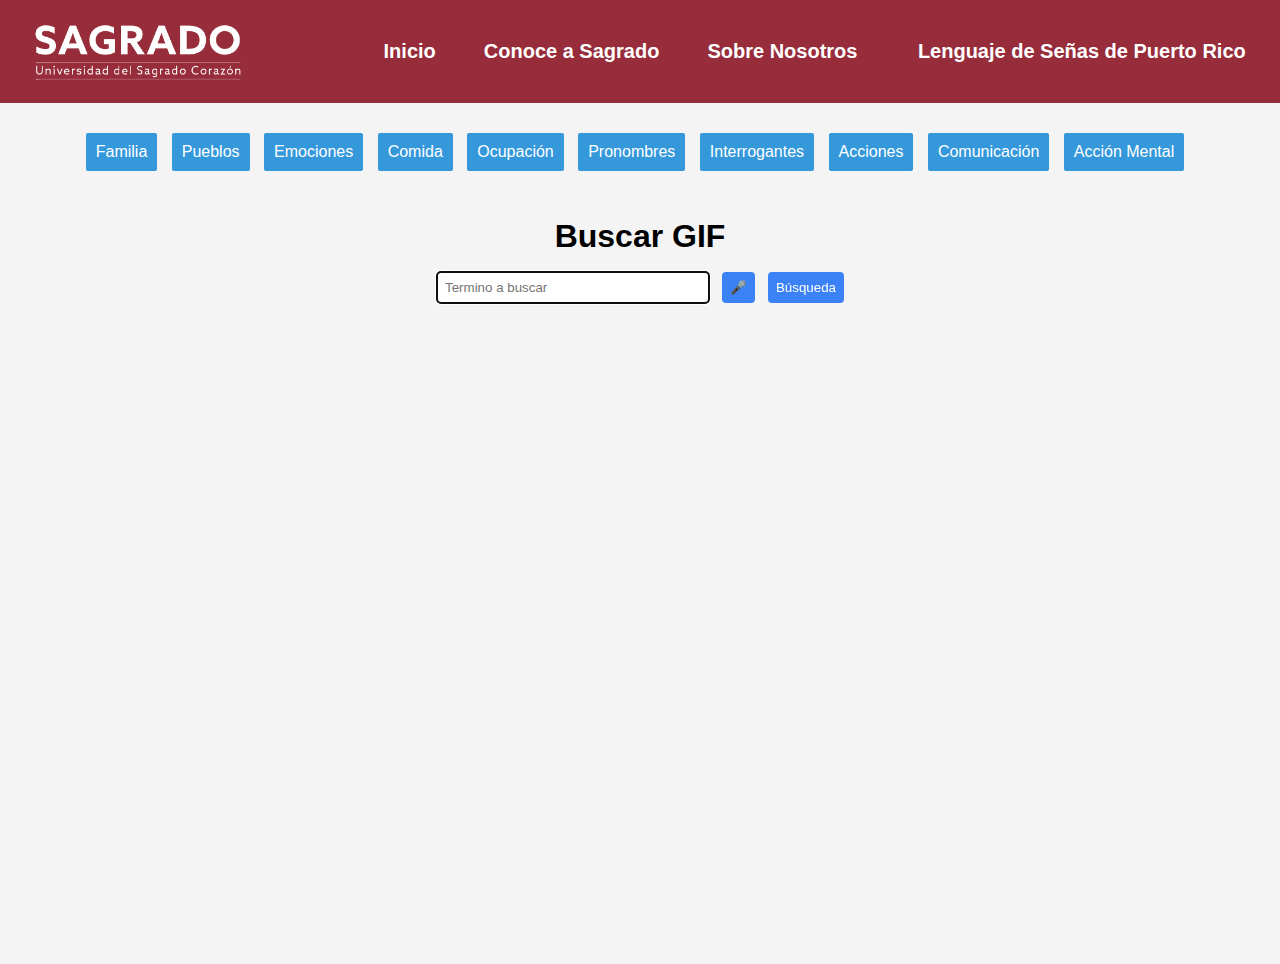
<file: index.html>
<!DOCTYPE html>
<html lang="es">
<head>
    <meta charset="UTF-8">
    <meta name="viewport" content="width=device-width, initial-scale=1">
    <title>Lenguaje de Señas de Puerto Rico</title>
    <link rel="stylesheet" href="myStyles.css">
</head>
<body>
<header>
    <a href="https://www.sagrado.edu">
        <img src="sagrado-blanco.png" alt="Sagrado Logo">
    </a>
    <nav>
        <ul>
            <li><a href="index.html">Inicio</a></li>
            <li><a href="https://www.sagrado.edu">Conoce a Sagrado</a></li>
            <li><a href="about.html">Sobre Nosotros</a></li>
        </ul>
    </nav>
    <h1><a href="importance.html">Lenguaje de Señas de Puerto Rico</a></h1>
</header>
<!--    TODO: Find a better method to handle these menus-->
<section class="dropdown-section">
    <div class="dropdown">
        <button class="dropbtn">Familia</button>
        <div class="dropdown-content">
            <a href="#" data-word="mama">Mamá</a>
            <a href="#" data-word="papa">Papá</a>
            <a href="#" data-word="abuela">Abuela</a>
            <a href="#" data-word="hija">Hija</a>
            <a href="#" data-word="hijo">Hijo</a>
            <a href="#" data-word="bebe">Bebé</a>
            <a href="#" data-word="hermana">Hermana</a>
            <a href="#" data-word="persona">Persona</a>
            <a href="#" data-word="nombre">Nombre</a>
            <a href="#" data-word="individual">Individual</a>
        </div>
    </div>
    <div class="dropdown">
        <button class="dropbtn">Pueblos</button>
        <div class="dropdown-content">
            <a href="#" data-word="bayamon">Bayamón</a>
            <a href="#" data-word="caguas">Caguas</a>
            <a href="#" data-word="carolina">Carolina</a>
            <a href="#" data-word="mayaguez">Mayagüez</a>
            <a href="#" data-word="ponce">Ponce</a>
            <a href="#" data-word="san_juan">San Juan</a>
        </div>
    </div>
    <div class="dropdown">
        <button class="dropbtn">Emociones</button>
        <div class="dropdown-content">
            <a href="#" data-word="amor">Amor</a>
            <a href="#" data-word="por_favor">Por Favor</a>
            <a href="#" data-word="perdon">Perdón</a>
            <a href="#" data-word="dolor">Dolor</a>
            <a href="#" data-word="gracias">Gracias</a>
        </div>
    </div>
    <div class="dropdown">
        <button class="dropbtn">Comida</button>
        <div class="dropdown-content">
            <a href="#" data-word="arroz">Arroz</a>
            <a href="#" data-word="habichuela">Habichuelas</a>
        </div>
    </div>
    <div class="dropdown">
        <button class="dropbtn">Ocupación</button>
        <div class="dropdown-content">
            <a href="#" data-word="policia">Policía</a>
            <a href="#" data-word="interprete">Interprete</a>
        </div>
    </div>
    <div class="dropdown">
        <button class="dropbtn">Pronombres</button>
        <div class="dropdown-content">
            <a href="#" data-word="yo">Yo</a>
            <a href="#" data-word="tu">Tu</a>
            <a href="#" data-word="nosotros">Nosotros</a>
            <a href="#" data-word="ella">Ella</a>
            <a href="#" data-word="ellos">Ellos</a>
            <a href="#" data-word="ellas">Ellas</a>
        </div>
    </div>
    <div class="dropdown">
        <button class="dropbtn">Interrogantes</button>
        <div class="dropdown-content">
            <a href="#" data-word="si">Sí</a>
            <a href="#" data-word="no">No</a>
            <a href="#" data-word="cuanto">Cuánto</a>
            <a href="#" data-word="donde">Dónde</a>
            <a href="#" data-word="que">Qué</a>
            <a href="#" data-word="quien">Quién</a>
            <a href="#" data-word="precio">Precio</a>
        </div>
    </div>
    <div class="dropdown">
        <button class="dropbtn">Acciones</button>
        <div class="dropdown-content">
            <a href="#" data-word="ayudar">Ayudar</a>
            <a href="#" data-word="ayudame">Ayudame</a>
            <a href="#" data-word="dormir">Dormir</a>
            <a href="#" data-word="esperar">Esperar</a>
            <a href="#" data-word="mirar">Mirar</a>
            <a href="#" data-word="defender">Defender</a>
            <a href="#" data-word="descansar">Descansar</a>
            <a href="#" data-word="cambiar">cambiar</a>
        </div>
    </div>
    <div class="dropdown">
        <button class="dropbtn">Comunicación</button>
        <div class="dropdown-content">
            <a href="#" data-word="hablar">Hablar</a>
            <a href="#" data-word="interpretar">Interpretar</a>
            <a href="#" data-word="senas">Señas</a>
            <a href="#" data-word="telefono">Teléfono</a>
            <a href="#" data-word="television">Televisión</a>
            <a href="#" data-word="conversar">Conversar</a>
            <a href="#" data-word="explicar">Explicar</a>
        </div>
    </div>
    <div class="dropdown">
        <button class="dropbtn">Acción Mental</button>
        <div class="dropdown-content">
            <a href="#" data-word="me_olvide">Me Olvidé</a>
            <a href="#" data-word="no_entender">No entender</a>
            <a href="#" data-word="no_se">No Sé</a>
            <a href="#" data-word="saber">Saber</a>
            <a href="#" data-word="idea">Idea</a>
            <a href="#" data-word="significado">Significado</a>
            <a href="#" data-word="conflicto">Conflicto</a>
            <a href="#" data-word="presion">Presión</a>
            <a href="#" data-word="recordar">Recordar</a>
            <a href="#" data-word="comparar">Comparar</a>
            <a href="#" data-word="influenciar">Influenciar</a>
            <a href="#" data-word="decidir">Decidir</a>
            <a href="#" data-word="cooperacion">Cooperación</a>
            <a href="#" data-word="dejalo">Dejalo</a>
            <a href="#" data-word="discusion">Discusión</a>
            <a href="#" data-word="junto">Junto</a>
        </div>
    </div>
    <!-- Add more dropdowns for other categories as needed -->
</section>
<section class="centered-section">
    <h2>Buscar GIF</h2>
    <form id="gifSearchForm">
        <label for="searchTerm"></label>
        <input type="text" id="searchTerm" name="searchTerm" placeholder="Termino a buscar" autofocus>
        <!-- Microphone button for voice search -->
        <button type="button" id="voiceSearchBtn" title="Haga click para búsqueda de voz">🎤</button>
        <button type="submit">Búsqueda</button>
    </form>
    <div id="result">
        <div id="loader" class="loader" style="display: none;"></div>
    </div>
</section>

<!--<footer id="code">-->
<!--    <p>-->
<!--        Visita el código fuente en-->
<!--        <a href="https://github.com/usuario/repositorio" target="_blank" rel="noopener noreferrer">GitHub</a>.-->
<!--    </p>-->
<!--</footer>-->


<!--TODO: Clean up scripts, or possibly move them to a separate file-->
<script>
    // Function to load the GIF based on a given search term
    let isLoading = false;

    function removeUnderscore(searchTerm) {
        let underscoreIndex = 0;
        let newString = '';
        if (searchTerm.includes('_')) {
            console.log('It has it!')
            underscoreIndex = searchTerm.indexOf('_');
            console.log('The position is ' + underscoreIndex)
        } else {
            console.log("It doesn't have it")
        }
        if (underscoreIndex) {
            newString = searchTerm.substring(0, underscoreIndex) + " " + searchTerm.substring(underscoreIndex + 1)
            return newString;

        }
    }

    function loadGif(searchTerm) {
        if (isLoading) {
            return;
        }
        isLoading = true;
        const resultDiv = document.getElementById('result');

        // Basic validation (adjust as needed)
        if (!searchTerm || searchTerm.length > 20) {
            resultDiv.innerHTML = '<p class="alert">Un término de búsqueda es necesario y debe ser menos de 20 caracteres.</p>';
            isLoading = false;
            return;
        }

        // Create a container to hold the result text
        const container = document.createElement('div');

        let noUnderscoreTerm = removeUnderscore(searchTerm);

        if (searchTerm.includes('_')) {
            container.innerHTML = `<h3>Tu frase es ${noUnderscoreTerm}</h3>`
        } else {
            container.innerHTML = `<h3>Tu palabra es ${searchTerm}</h3>`
        }

        // Clear any previous result and show the loader
        resultDiv.innerHTML = '';
        const loader = document.createElement('div');
        loader.className = 'loader';
        resultDiv.appendChild(loader);

        // Create an image element and start loading the GIF
        const img = new Image();
        img.src = `gifs/${searchTerm}.gif`;

        img.onload = function () {
            // Remove the loader once the image has loaded successfully
            if (resultDiv.contains(loader)) {
                resultDiv.removeChild(loader);
            }
            container.appendChild(img);
            resultDiv.appendChild(container);
            isLoading = false;
        };

        img.onerror = function () {
            if (resultDiv.contains(loader)) {
                resultDiv.removeChild(loader);
            }
            container.innerHTML += `<p>¡Oops! ¡Al parecer aún no tenemos ese GIF!</p>
                                  <p>Mientras tanto, mira que lindo el perrito:</p>
                                  <img src="https://placedog.net/500" alt="Foto de perrito">`;
            resultDiv.appendChild(container);
            isLoading = false;
        };
    }

    // Handle search form submission
    document.getElementById('gifSearchForm').addEventListener('submit', function (event) {
        event.preventDefault();
        const searchTermInput = document.getElementById('searchTerm');
        const searchTerm = searchTermInput.value.toLowerCase().trim();

        // Normalize and remove diacritics, then replace spaces with underscores
        const sanitizedSearchTerm = searchTerm.normalize('NFD')
            .replace(/[\u0300-\u036f]/g, '') // Remove accents (combining diacritical marks)
            .replace(/\s+/g, '_');           // Replace spaces with underscores

        loadGif(sanitizedSearchTerm);
    })

    // Attach click handlers to dropdown links
    document.querySelectorAll('.dropdown-content a').forEach(function (link) {
        link.addEventListener('click', function (event) {
            event.preventDefault(); // Prevent default link behavior
            const word = this.getAttribute('data-word');

            // If you want, you could update the search field as well:
            document.getElementById('searchTerm').value = word;

            // Load the gif for the clicked dropdown item
            loadGif(word);
        });
    });

    // Wait until the DOM is fully loaded
    document.addEventListener('DOMContentLoaded', function () {
        // Get all the dropdown elements
        const dropdowns = document.querySelectorAll('.dropdown');

        // Add click event listeners to each dropdowns button and its links
        dropdowns.forEach(function (dropdown) {
            const dropbtn = dropdown.querySelector('.dropbtn');
            const dropdownContent = dropdown.querySelector('.dropdown-content');

            // Toggle dropdown content when the button is clicked
            dropbtn.addEventListener('click', function (event) {
                event.stopPropagation(); // Prevent event from bubbling up to document
                // Toggle the display style
                if (dropdownContent.style.display === 'block') {
                    dropdownContent.style.display = 'none';
                } else {
                    // Optionally, close any other open dropdowns before showing this one
                    closeAllDropdowns();
                    dropdownContent.style.display = 'block';
                }
            });

            // Hide the dropdown when one of its items is clicked
            const links = dropdownContent.querySelectorAll('a');
            links.forEach(function (link) {
                link.addEventListener('click', function (event) {
                    event.preventDefault();
                    // Here you would handle the selected word if needed (e.g., load a GIF)

                    // Hide the dropdown list
                    dropdownContent.style.display = 'none';
                });
            });
        });

        // Close any open dropdowns when clicking outside
        document.addEventListener('click', function () {
            closeAllDropdowns();
        });
// Check for browser support of the Web Speech API
        window.SpeechRecognition = window.SpeechRecognition || window.webkitSpeechRecognition;

        if (window.SpeechRecognition) {
            const recognition = new window.SpeechRecognition();
            // Set language to Puerto Rico Spanish
            recognition.lang = 'es-PR';
            recognition.interimResults = false;
            recognition.maxAlternatives = 1;

            const voiceBtn = document.getElementById('voiceSearchBtn');
            const searchInput = document.getElementById('searchTerm');

            voiceBtn.addEventListener('click', function () {
                // Start voice recognition
                recognition.start();
                voiceBtn.textContent = '🎙️...'; // Visual feedback indicating listening
            });

            recognition.addEventListener('result', function (event) {
                // Set the recognized speech in the search input field
                searchInput.value = event.results[0][0].transcript;
            });

            recognition.addEventListener('speechend', function () {
                recognition.stop();
                voiceBtn.textContent = '🎤';

                // Sanitize the search term: convert to lowercase, remove accents, replace spaces with underscores
                setTimeout(function () {
                    const searchTerm = searchInput.value.toLowerCase().trim();
                    const sanitizedSearchTerm = searchTerm.normalize('NFD')
                        .replace(/[\u0300-\u036f]/g, '') // Remove combining diacritical marks
                        .replace(/\s+/g, '_');           // Replace spaces with underscores

                    // Immediately call the function to load the GIF based on the sanitized search term
                    loadGif(sanitizedSearchTerm);
                }, 200)
            });

            recognition.addEventListener('error', function (event) {
                console.error('Error in speech recognition: ' + event.error);
                voiceBtn.textContent = '🎤';
            });
        } else {
            // If the browser does not support speech recognition, hide the voice search button
            document.getElementById('voiceSearchBtn').style.display = 'none';
            console.warn('Your browser does not support speech recognition.');
        }

        // Function to close all dropdown menus
        function closeAllDropdowns() {
            dropdowns.forEach(function (dropdown) {
                const content = dropdown.querySelector('.dropdown-content');
                content.style.display = 'none';
            });
        }
    });
</script>
</body>
</html>
</file>
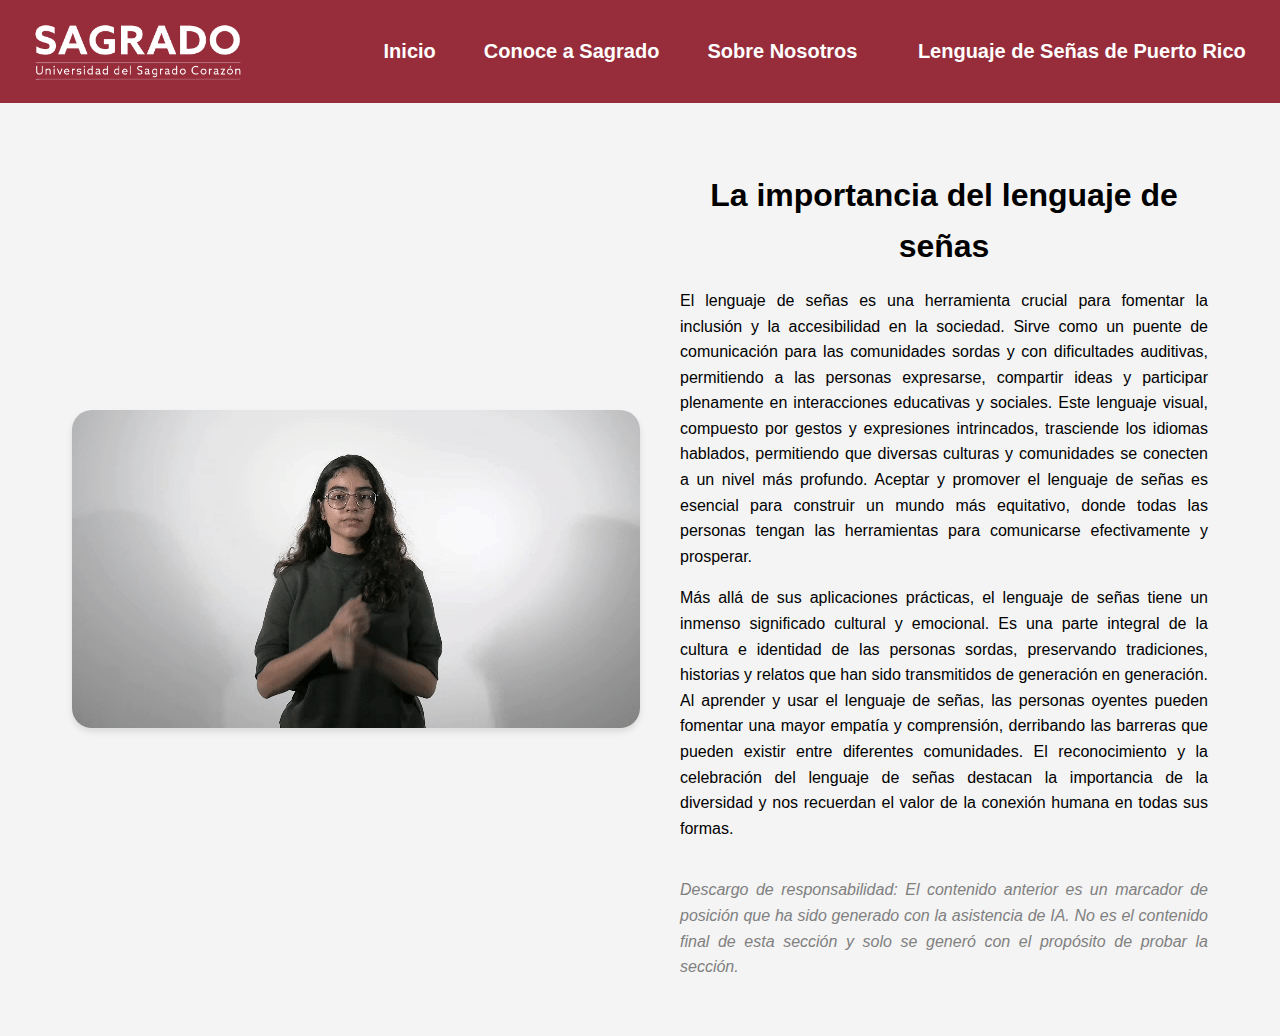
<file: importance.html>
<!DOCTYPE html>
<html lang="en">
<head>
    <style>
        .container {
            display: flex;
            justify-content: center;
            align-items: center;
            gap: 40px;
            padding: 40px;
        }

        .image {
            animation: fadeIn 1.5s ease-in-out;
            max-width: 100%;
            border-radius: 20px;
            box-shadow: 0 4px 6px rgba(0, 0, 0, 0.1);
        }

        @keyframes fadeIn {
            from {
                opacity: 0;
            }

            to {
                opacity: 1;
            }
        }

        .text {
            max-width: 600px;
            line-height: 1.6;
            text-align: justify;
        }

        .header {
            margin-bottom: 10px;
            text-align: center;
        }

        .disclaimer {
            padding-top: 20px;
            font-style: italic;
            color: gray;
        }
    </style>
    <meta charset="UTF-8">
    <meta name="viewport" content="width=device-width, initial-scale=1">
    <title>CC0 485</title>
    <link rel="stylesheet" href="myStyles.css">
</head>
<body>
<header>
    <a href="https://www.sagrado.edu">
        <img src="sagrado-blanco.png" alt="Sagrado Logo">
    </a>
    <nav>
        <ul>
            <li><a href="index.html">Inicio</a></li>
            <li><a href="https://www.sagrado.edu">Conoce a Sagrado</a></li>
            <li><a href="importance.html">Sobre Nosotros</a></li>
        </ul>
    </nav>
    <h1>Lenguaje de Señas de Puerto Rico</h1>
</header>
<section id="content" class="container">
    <img alt="El signo de lenguaje de señas para amor" src="gifs/amor.gif" class="image">
    <div id="text" class="text">
        <h2 class="header">La importancia del lenguaje de señas</h2>
        <p>
            El lenguaje de señas es una herramienta crucial para fomentar la inclusión y la accesibilidad en la
            sociedad. Sirve como un puente de comunicación para las comunidades sordas y con dificultades auditivas,
            permitiendo a las personas expresarse, compartir ideas y participar plenamente en interacciones educativas y
            sociales.
            Este lenguaje visual, compuesto por gestos y expresiones intrincados, trasciende los idiomas hablados,
            permitiendo que
            diversas culturas y comunidades se conecten a un nivel más profundo. Aceptar y promover el lenguaje de señas
            es
            esencial para construir un mundo más equitativo, donde todas las personas tengan las herramientas para
            comunicarse efectivamente y prosperar.
        </p>
        <p>
            Más allá de sus aplicaciones prácticas, el lenguaje de señas tiene un inmenso significado cultural y
            emocional.
            Es una parte integral de la cultura e identidad de las personas sordas, preservando tradiciones,
            historias y relatos
            que han sido transmitidos de generación en generación. Al aprender y usar el lenguaje de señas, las
            personas oyentes
            pueden fomentar una mayor empatía y comprensión, derribando las barreras que pueden existir entre
            diferentes comunidades.
            El reconocimiento y la celebración del lenguaje de señas destacan la importancia de la diversidad y nos
            recuerdan el
            valor de la conexión humana en todas sus formas.
        </p>
        <p class="disclaimer">
            Descargo de responsabilidad: El contenido anterior es un marcador de posición que ha sido generado con
            la asistencia de IA. No es el contenido final de esta sección y solo se generó con el propósito de probar
            la sección.
        </p>
    </div>
</section>
</body>
</html>
</file>
<file: myStyles.css>
/* Global Styles */
html, body {
   height: 100%;
    margin: 0;
}
body {
    display: flex;
    flex-direction: column;
    font-family: sans-serif;
    padding: 2rem;
    background-color: #f4f4f4;
    overflow-x: hidden;
    margin: 0;
}

/* Alert Message */
.alert {
    color: #b00020;
}

p {
    animation: fadeInLeft 1.5s ease-in-out forwards;
}

@keyframes fadeInLeft {
    from {
        opacity: 0;
        transform: translateX(100px);
    }
    to {
        opacity: 1;
        transform: translateX(0);
    }
}

@keyframes fadeInDown {
    from {
        opacity: 0;
        transform: translateY(-20px);
    }
    to {
        opacity: 1;
        transform: translateY(0);
    }

}

/* Header Styles */
header {
    display: flex;
    flex-wrap: wrap;
    align-items: center;
    justify-content: space-around;
    background-color: #972c3a;
    color: white;
    padding: 1rem;
    /* Override body padding */
    margin-left: -2rem;
    margin-right: -2rem;
    margin-top: -2rem;
}

/* Simple spinner styling */
.loader {
    border: 8px solid #f3f3f3; /* Light grey */
    border-top: 8px solid #3498db; /* Blue */
    border-radius: 50%;
    width: 50px;
    height: 50px;
    animation: spin 1s linear infinite;
    margin: 80px auto; /* Center the loader */
}

@keyframes spin {
    0% {
        transform: rotate(0deg);
    }
    100% {
        transform: rotate(360deg);
    }
}

.centered-section {
    max-width: 800px; /* or whatever maximum width you prefer */
    margin: 0 auto; /* centers the container horizontally */
    text-align: center; /* centers the text inside */
}

/* Navigation */
nav {
    font-size: 1.25rem;
}



nav ul {
    list-style: none;
    display: flex;
    align-items: center;
    justify-content: center;
    margin: 0;
    padding: 0;
}

nav ul li {
    text-align: center;
    margin: 1rem 0.75rem; /* roughly equal spacing between items */
    padding: 0.5rem 0.75rem; /* added padding */
}

nav ul li a {
    font-weight: bold;
    transition: border-bottom 0.3s ease;
    border-bottom: 2px solid transparent;
    text-decoration: none;
    color: white;
}

nav ul li a:hover {
    border-bottom: 2px solid white;
}

/* Header Logo */
header a img {
    height: 4rem; /* equivalent to Tailwind h-16 */
    vertical-align: top;
}

/* Header Title */
header h1 {
    font-size: 1.25rem;
}

/* Form Styles */
form#gifSearchForm {
    margin: 1rem 0;
}

/* Dropdown container */
.dropdown-section {
    margin: 20px auto;
    text-align: center;
}

/* Style the dropdown button */
.dropbtn {
    border-radius: 2px;
    animation: fadeInDown 1s ease-in-out forwards;
    transition: background-color 0.3s ease;
    background-color: #3498db;
    color: white;
    padding: 10px;
    font-size: 16px;
    border: none;
    cursor: pointer;
    margin-right: 10px;
    margin-top: 10px;
}

.dropbtn:hover,
.dropbtn:focus {
    background-color: #2980b9;
}
/* Container needed to position the dropdown content */
.dropdown {
    position: relative;
    display: inline-block;
}

/* Dropdown content (hidden by default) */
.dropdown-content {
    border-radius: 3px;
    animation: fadeInDown 0.2s ease-in-out forwards;
    display: none;
    position: absolute;
    background-color: #f1f1f1;
    min-width: 160px;
    box-shadow: 0 8px 16px 0 rgba(0, 0, 0, 0.2);
    z-index: 1;
}

/* Links inside the dropdown */
.dropdown-content a {
    color: black;
    padding: 10px;
    text-decoration: none;
    display: block;
}

/* Change color of dropdown links on hover */
.dropdown-content a:hover {
    background-color: #ddd;
}

/* Show the dropdown menu when hovering over the dropdown */
.dropdown:hover .dropdown-content {
    display: block;
}


form#gifSearchForm input[type="text"] {
    animation: fadeInDown 1s ease-in-out forwards;
    border: 1px solid #ccc;
    padding: 0.5rem;
    border-radius: 4px;
    width: 9rem; /* matches Tailwind w-64, which is 16rem */
}

form#gifSearchForm button {
    animation: fadeInDown 1s ease-in-out forwards;
    background-color: #3b82f6; /* blue-500 */
    color: white;
    padding: 0.5rem;
    border: none;
    border-radius: 4px;
    margin-left: 0.5rem; /* ml-2 */
    cursor: pointer;
}

/* Result Container */
#result {
    margin-top: 1rem;
}

/* Headings */
h1 a {
    border-bottom: solid transparent;
    transition: border-bottom 0.3s ease;
    text-decoration: none;
    color: white;
}
h1 a:hover {
    border-bottom: solid white;
}
h2 {
    animation: fadeInDown 1.5s ease-in-out forwards;
    font-size: 2rem; /* substitute for text-4xl */
    margin-bottom: 1rem;
}

h3 {
    font-size: 1.5rem; /* substitute for text-3xl */
    margin-top: 1rem;
}

/* Images in the Result */
#result img {
    border-radius: 20px;
    max-width: 100%;
    width: auto;
    display: block;
    margin: 1rem auto;
}

#code {
    margin-top: auto;
    background-color: #f1f1f1; /* Optional: Add some background color */
    text-align: center; /* Optional: Center the text */
    padding: 10px 0; /* Optional: Add some padding for spacing */
}

#team {
    animation: fadeInDown 1.5s ease-in-out forwards;
    display: grid;
    grid-template-rows: 1fr 1fr;
    grid-template-columns: 1fr 1fr 1fr;
    grid-gap: 1.5rem;
    margin: 2rem 1rem;
    place-items: center;
}

#team img {
    border-radius: 20px;
    width: 300px;
    max-width: 100%;
    display: block;
    box-shadow: 0 4px 6px rgba(0, 0, 0, 0.1), 0 1px 3px rgba(0, 0, 0, 0.08); /* Added shadow */
    transition: transform 0.3s ease, box-shadow 0.3s ease; /* Added transition */
}

#team img:hover {
    transform: scale(1.05); /* Slight zoom effect on hover */
    box-shadow: 0 10px 15px rgba(0, 0, 0, 0.2), 0 4px 6px rgba(0, 0, 0, 0.1); /* Deeper shadow on hover */
}

figure {
    margin: 0;
    text-align: center;

}

@media (max-width: 768px) {
    #team {
        grid-template-rows: 1fr 1fr;
        grid-template-columns: 1fr;
        grid-gap: 1.5rem;
    }

}

#team img {
    border-radius: 20px;
    width: 300px;
    max-width: 100%;
    display: block;
}

@media (max-width: 360px) {
    form#gifSearchForm input[type="text"] {
        width: 7rem; /* matches Tailwind w-64, which is 16rem */
    }
}

@media (min-width: 700px) {
    nav {
        margin-left: 80px;
    }

    #result img {
        width: 700px;
        max-width: 100%;
    }

    form#gifSearchForm input[type="text"] {
        width: 16rem; /* matches Tailwind w-64, which is 16rem */
    }
}
@media only screen and (max-width: 768px) {
    #content {
        display: flex;
        flex-direction: column;
    }
}
</file>
